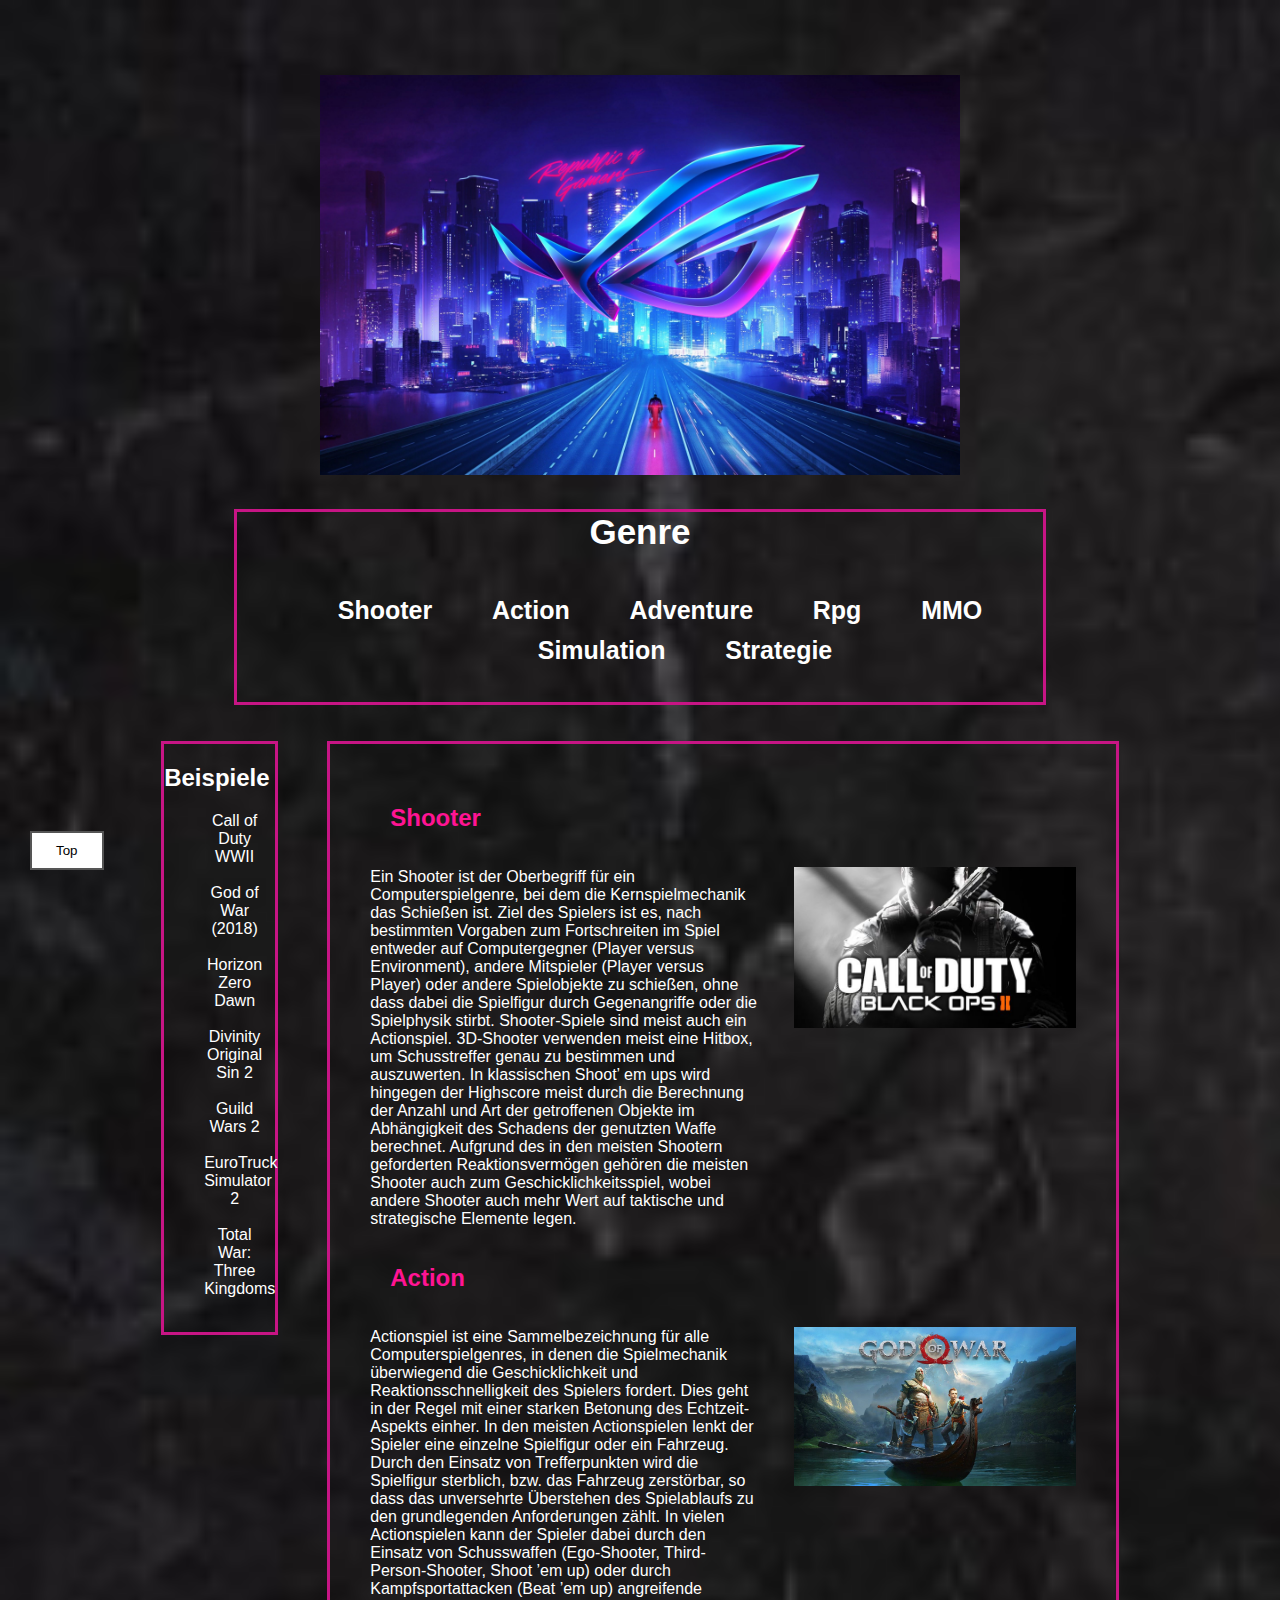
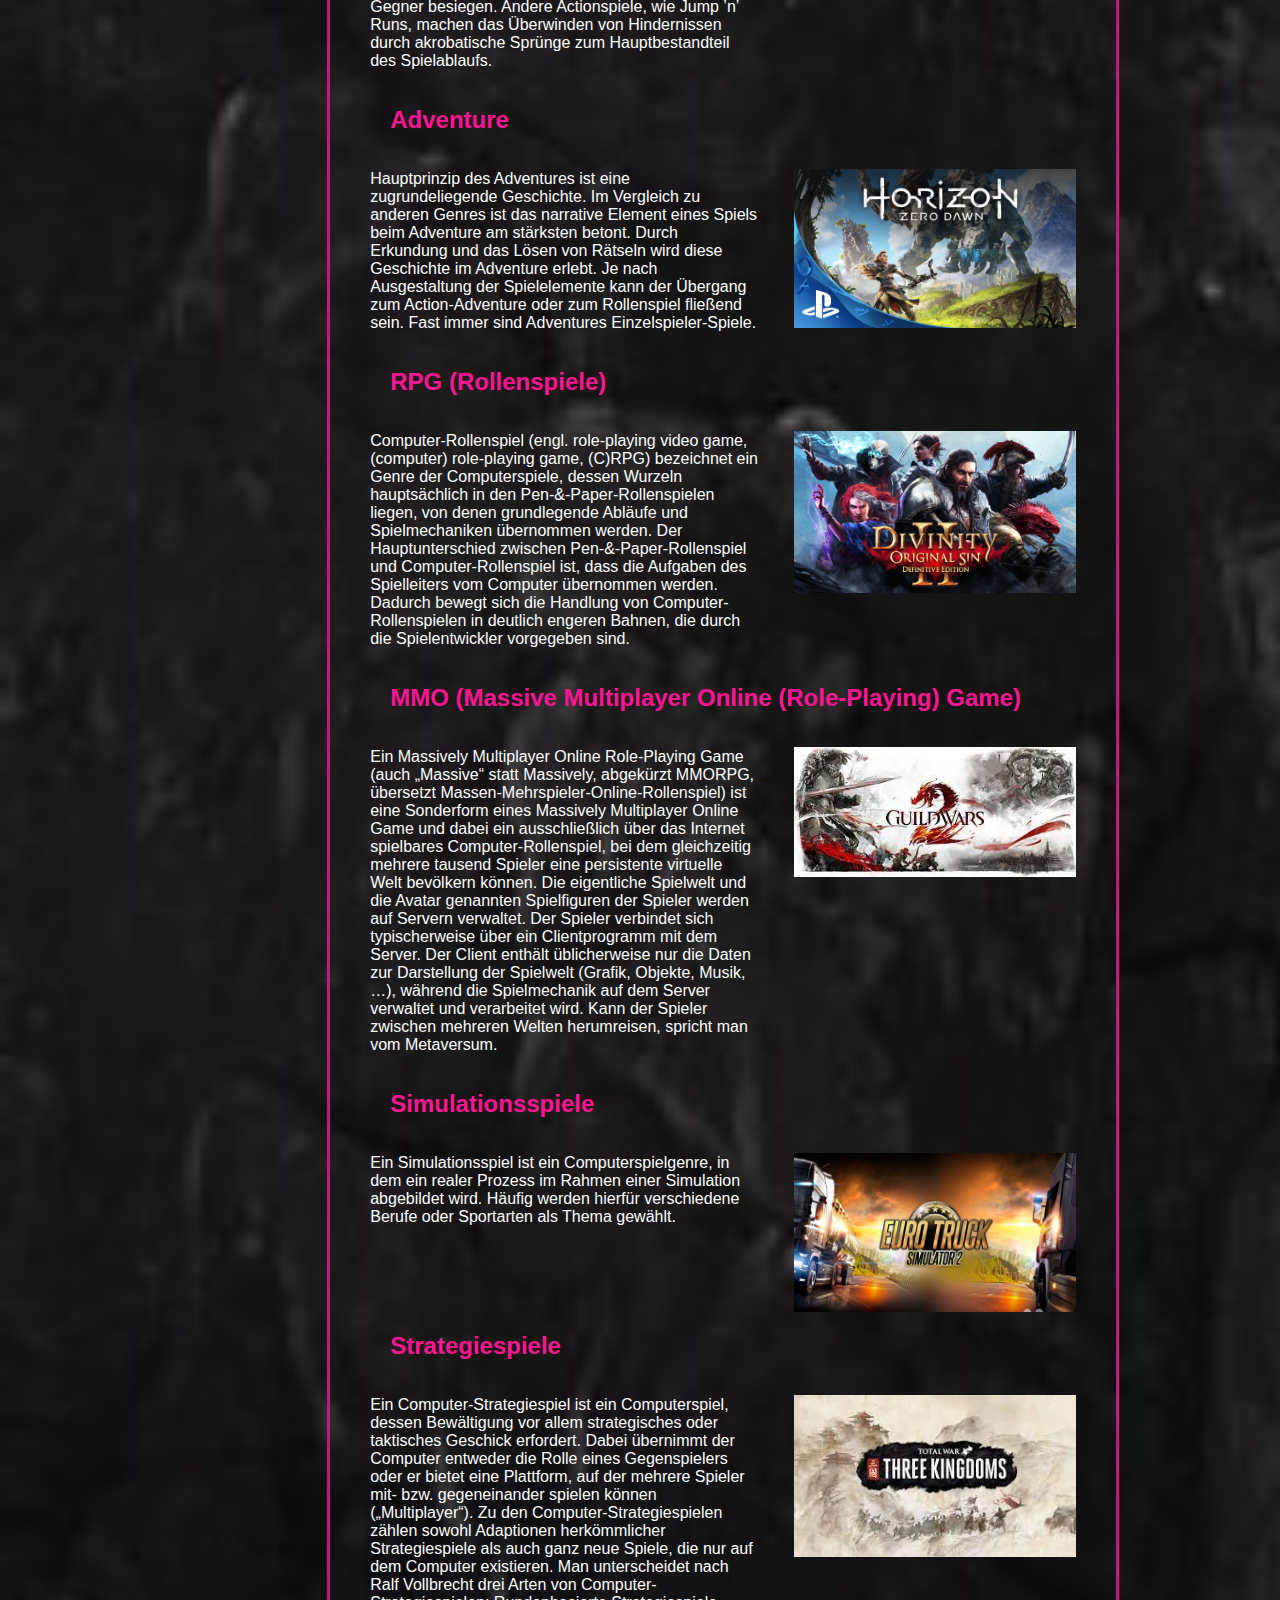
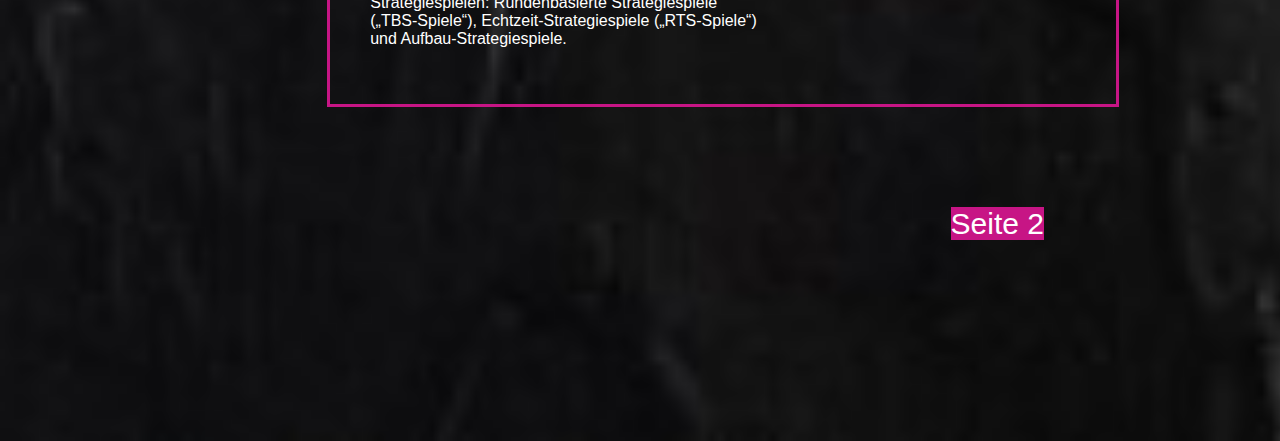
<file: index.html>
<!doctype html>
<html lang="de">
  <head>
    <meta name="viewport" content="width=device-width, initial-scale=1" http-equiv="Content-Type" content="text/html; charset=utf-8">
    <title>WebProjekt</title>

    <link rel="stylesheet" type="text/css" href="style.css" />

    <script>
      //funktion für den button
      var mybutton = document.getElementById("top");
      
      // beim ausführen der funktion wird zum anfang der seite 
      function topFunction() {
        document.body.scrollTop = 0;
        document.documentElement.scrollTop = 0;
      }
      </script>
   
  


  </head>
  <body>
      <div id="gesamt">
        <div id="head"><img src="Bilder/logo.jpg"></div>
        <div id="navi">
          Genre
          <ul>
            <li><a href="#shooter">Shooter</a></li>
            <li class="text"><a href="#Action">Action</a></li>
            <li class="text"><a href="#Adventure">Adventure</a></li>
            <li class="text"><a href="#RPG">Rpg</a></li>
            <li class="text"><a href="#MMO">MMO</a></li>
            <li class="text"><a href="#Sim">Simulation</a></li>
            <li class="text"><a href="#Strategie">Strategie</a></li>
          </ul>
        </div><br><br>
        <div id="beispiel">
          <h2>Beispiele</h2>
          <ul>
            <li><a href="#shooter"> Call of Duty WWII </a></li><br>
            <li><a href="#Action"> God of War (2018) </a></li><br>
            <li><a href="#Adventure"> Horizon Zero Dawn </a></li><br>
            <li><a href="#RPG"> Divinity Original Sin 2 </a></li><br>
            <li><a href="#MMO"> Guild Wars 2 </a></li><br>
            <li><a href="#Sim"> EuroTruck Simulator 2 </a></li><br>
            <li><a href="#Strategie"> Total War: Three Kingdoms </a></li><br>
          </ul>
        </div>
        <div id="genre">
          
          <div id="shooter"><h2>Shooter</h2>
          <p>
          Ein Shooter ist der Oberbegriff für ein Computerspielgenre, bei dem die Kernspielmechanik das Schießen ist. Ziel des Spielers ist es, 
          nach bestimmten Vorgaben zum Fortschreiten im Spiel entweder auf Computergegner (Player versus Environment), andere Mitspieler (Player versus Player) 
          oder andere Spielobjekte zu schießen, ohne dass dabei die Spielfigur durch Gegenangriffe oder die Spielphysik stirbt. Shooter-Spiele sind meist auch ein Actionspiel. 
          3D-Shooter verwenden meist eine Hitbox, um Schusstreffer genau zu bestimmen und auszuwerten. In klassischen Shoot’ em ups wird hingegen der Highscore meist durch die 
          Berechnung der Anzahl und Art der getroffenen Objekte im Abhängigkeit des Schadens der genutzten Waffe berechnet. Aufgrund des in den meisten Shootern geforderten 
          Reaktionsvermögen gehören die meisten Shooter auch zum Geschicklichkeitsspiel, wobei andere Shooter auch mehr Wert auf taktische und strategische Elemente legen.
          </p>
          <!--ein Bild, das zu einem anderen wird, wenn man mit der maus darüber hovert-->
          <img src="Bilder/codcover.jpg" onmouseover="this.src='Bilder/cod.gif'" onmouseout="this.src='Bilder/codcover.jpg'"><br></div>

          <div id="Action"><h2>Action</h2>
          <p>
            Actionspiel ist eine Sammelbezeichnung für alle Computerspielgenres, in denen die Spielmechanik überwiegend die Geschicklichkeit 
            und Reaktionsschnelligkeit des Spielers fordert. Dies geht in der Regel mit einer starken Betonung des Echtzeit-Aspekts einher. 
            In den meisten Actionspielen lenkt der Spieler eine einzelne Spielfigur oder ein Fahrzeug. Durch den Einsatz von Trefferpunkten wird 
            die Spielfigur sterblich, bzw. das Fahrzeug zerstörbar, so dass das unversehrte Überstehen des Spielablaufs zu den grundlegenden 
            Anforderungen zählt. In vielen Actionspielen kann der Spieler dabei durch den Einsatz von Schusswaffen (Ego-Shooter, Third-Person-Shooter, 
            Shoot ’em up) oder durch Kampfsportattacken (Beat ’em up) angreifende Gegner besiegen. Andere Actionspiele, wie Jump ’n’ Runs, machen das 
            Überwinden von Hindernissen durch akrobatische Sprünge zum Hauptbestandteil des Spielablaufs. 
          </p><img src="Bilder/God-of-War-Cover.jpg" onmouseover="this.src='Bilder/gow.gif'" onmouseout="this.src='Bilder/God-of-War-Cover.jpg'"><br></div>

          <div id="Adventure"><h2>Adventure</h2>
          <p>Hauptprinzip des Adventures ist eine zugrundeliegende Geschichte. Im Vergleich zu anderen Genres ist das narrative Element eines 
            Spiels beim Adventure am stärksten betont. Durch Erkundung und das Lösen von Rätseln wird diese Geschichte im Adventure erlebt. 
            Je nach Ausgestaltung der Spielelemente kann der Übergang zum Action-Adventure oder zum Rollenspiel fließend sein. Fast immer sind 
            Adventures Einzelspieler-Spiele. 
          </p>
          <img src="Bilder/horizoncover.jpg" onmouseover="this.src='Bilder/hzd.gif'" onmouseout="this.src='Bilder/horizoncover.jpg'"><br>
          </div>
          <div id="RPG">
            <h2>RPG (Rollenspiele)</h2>
            <p>
              Computer-Rollenspiel (engl. role-playing video game, (computer) role-playing game, (C)RPG) bezeichnet ein Genre der Computerspiele, 
              dessen Wurzeln hauptsächlich in den Pen-&-Paper-Rollenspielen liegen, von denen grundlegende Abläufe und Spielmechaniken übernommen 
              werden. Der Hauptunterschied zwischen Pen-&-Paper-Rollenspiel und Computer-Rollenspiel ist, dass die Aufgaben des Spielleiters vom 
              Computer übernommen werden. Dadurch bewegt sich die Handlung von Computer-Rollenspielen in deutlich engeren Bahnen, die durch die 
              Spielentwickler vorgegeben sind.
            </p>
            <img src="Bilder/divcover.jpg" onmouseover="this.src='Bilder/dos.gif'" onmouseout="this.src='Bilder/divcover.jpg'"><br>
          </div>
          <div id=MMO>
            <h2>MMO (Massive Multiplayer Online (Role-Playing) Game)</h2>
            <p>
              Ein Massively Multiplayer Online Role-Playing Game (auch „Massive“ statt Massively, abgekürzt MMORPG, übersetzt Massen-Mehrspieler-Online-Rollenspiel) 
              ist eine Sonderform eines Massively Multiplayer Online Game und dabei ein ausschließlich über das Internet spielbares Computer-Rollenspiel, bei dem 
              gleichzeitig mehrere tausend Spieler eine persistente virtuelle Welt bevölkern können. Die eigentliche Spielwelt und die Avatar genannten Spielfiguren 
              der Spieler werden auf Servern verwaltet. Der Spieler verbindet sich typischerweise über ein Clientprogramm mit dem Server. Der Client enthält üblicherweise 
              nur die Daten zur Darstellung der Spielwelt (Grafik, Objekte, Musik, …), während die Spielmechanik auf dem Server verwaltet und verarbeitet wird. 
              Kann der Spieler zwischen mehreren Welten herumreisen, spricht man vom Metaversum.
            </p>
            <img src="Bilder/gw2cover.jpg" onmouseover="this.src='Bilder/gw2.gif'" onmouseout="this.src='Bilder/gw2cover.jpg'">
          </div>
          <div id=Sim>
            <h2>Simulationsspiele</h2>
            <P>
              Ein Simulationsspiel ist ein Computerspielgenre, in dem ein realer Prozess im Rahmen einer Simulation abgebildet wird. Häufig werden hierfür 
              verschiedene Berufe oder Sportarten als Thema gewählt.
            </P>
            <img src="Bilder/EuroTruckcover.jpg" onmouseover="this.src='Bilder/euro.gif'" onmouseout="this.src='Bilder/EuroTruckcover.jpg'">
          </div>
          <div id=Strategie>
            <h2>Strategiespiele</h2>
            <p>
              Ein Computer-Strategiespiel ist ein Computerspiel, dessen Bewältigung vor allem strategisches oder taktisches Geschick erfordert. Dabei übernimmt der 
              Computer entweder die Rolle eines Gegenspielers oder er bietet eine Plattform, auf der mehrere Spieler mit- bzw. gegeneinander spielen können („Multiplayer“). 
              Zu den Computer-Strategiespielen zählen sowohl Adaptionen herkömmlicher Strategiespiele als auch ganz neue Spiele, die nur auf dem Computer existieren. 
              Man unterscheidet nach Ralf Vollbrecht drei Arten von Computer-Strategiespielen: Rundenbasierte Strategiespiele („TBS-Spiele“), Echtzeit-Strategiespiele 
              („RTS-Spiele“) und Aufbau-Strategiespiele.
            </p>
            <img src="Bilder/tw.jpg" onmouseover="this.src='Bilder/tw.gif'" onmouseout="this.src='Bilder/tw.jpg'">
          </div>
        </div>
        <!--link zur zweiten Seite-->
       <div id="link"><a href="seite2.html">Seite 2</a></div>
      </div>
      <button onclick="topFunction()" id="top" title="Go to top">Top</button>
      <br><br><br><br><br>
  </body>
</html>
</file>
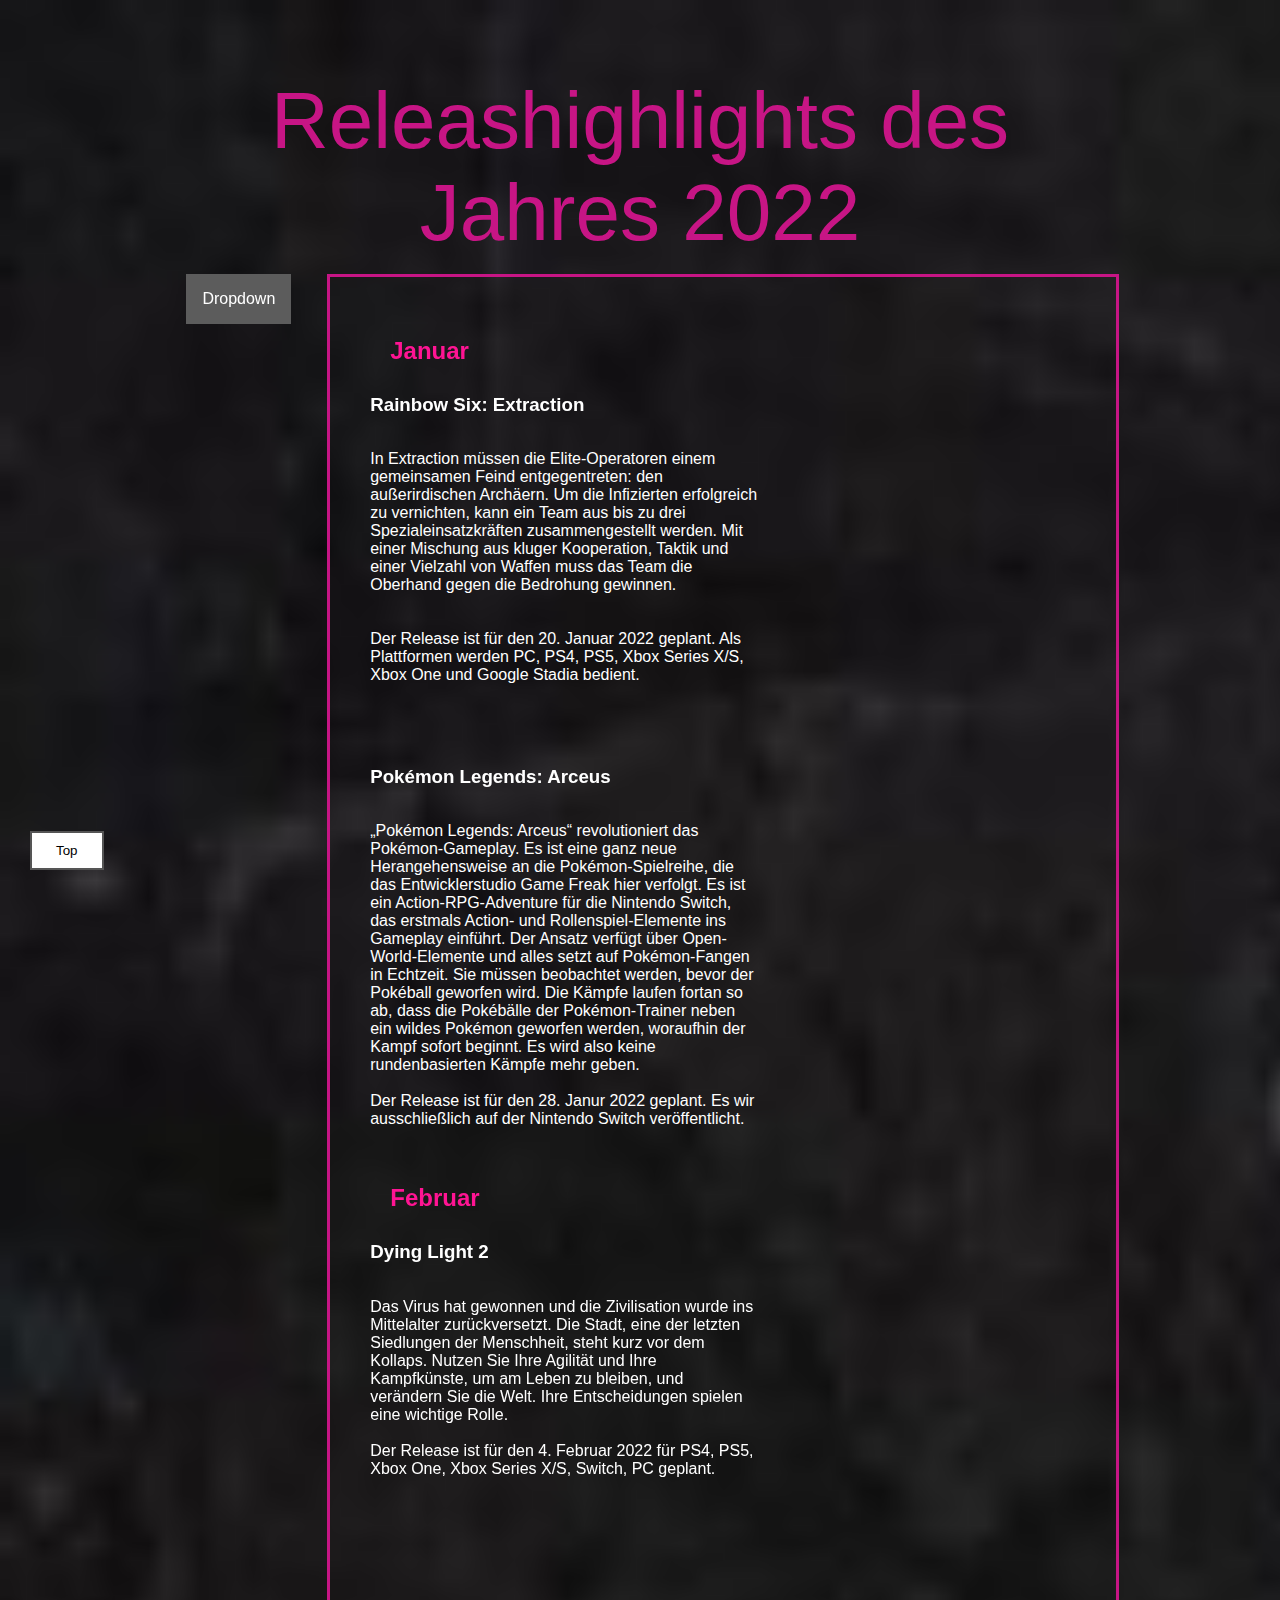
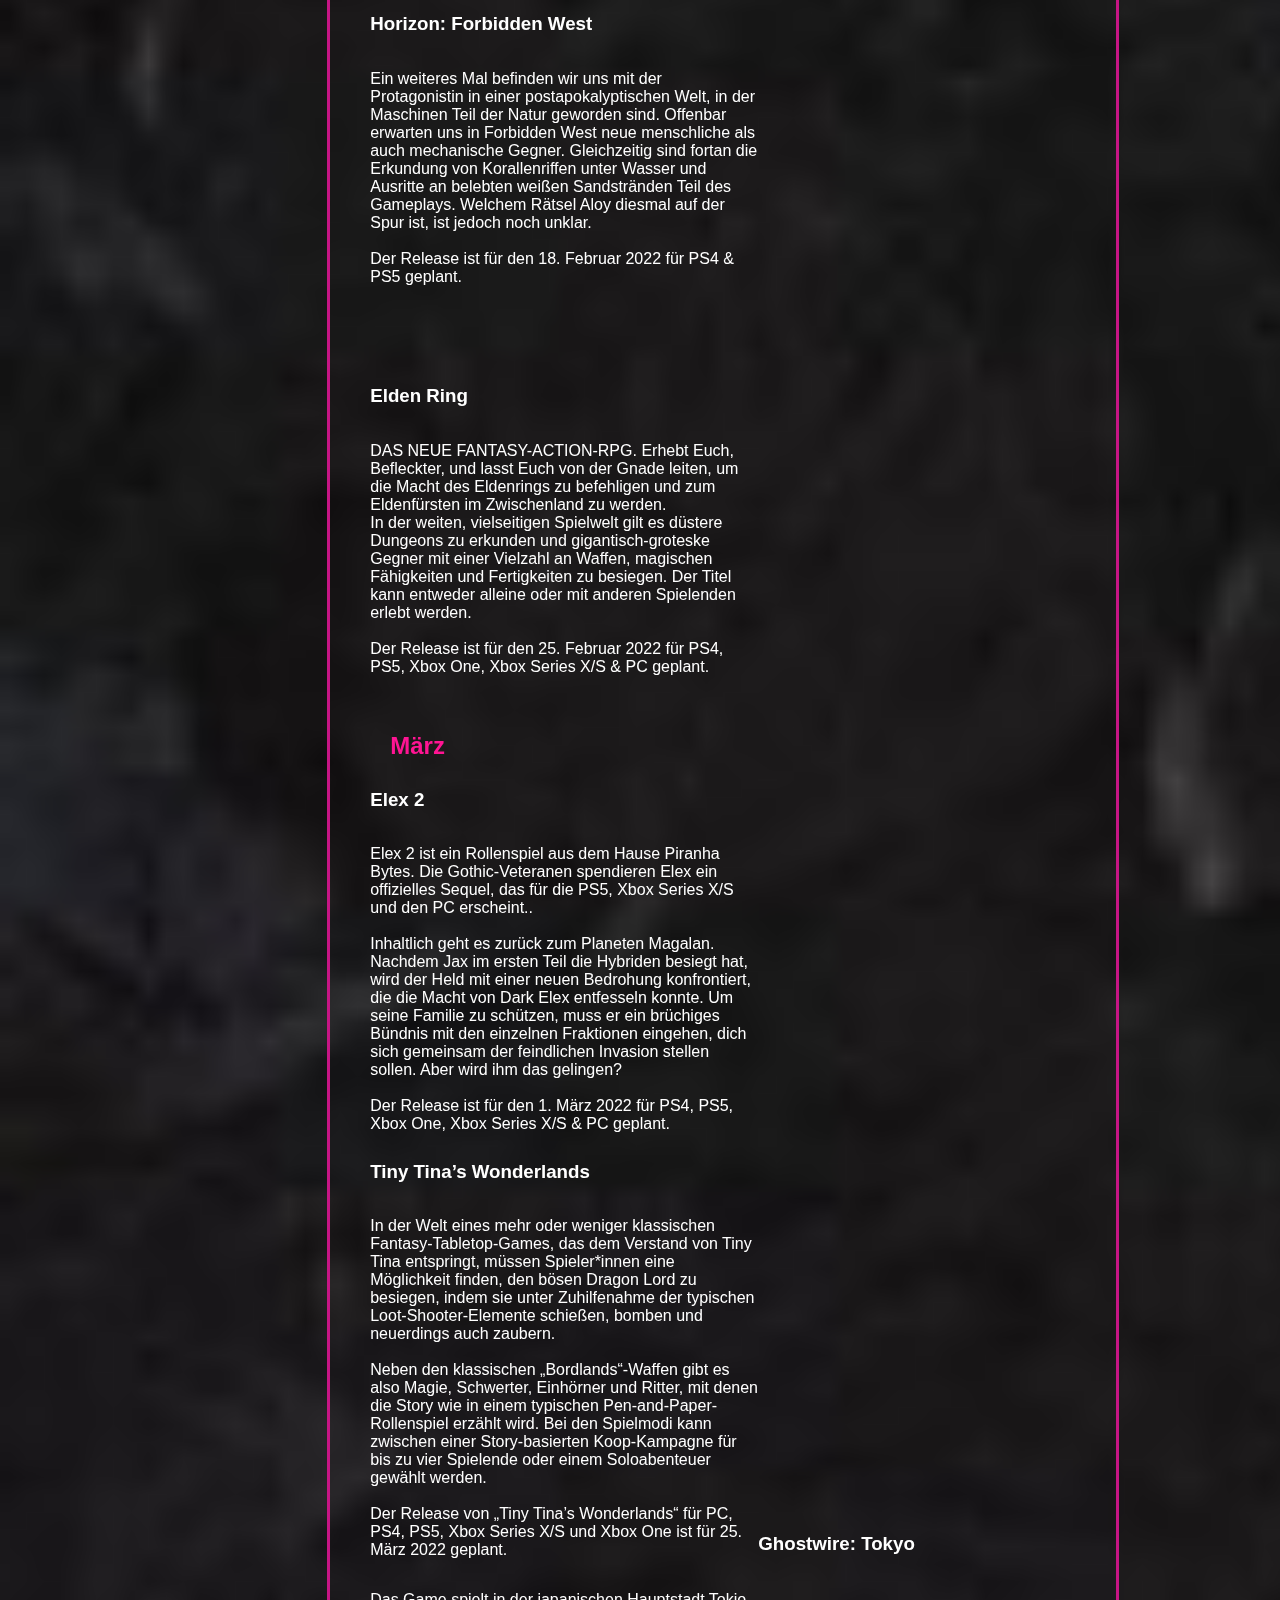
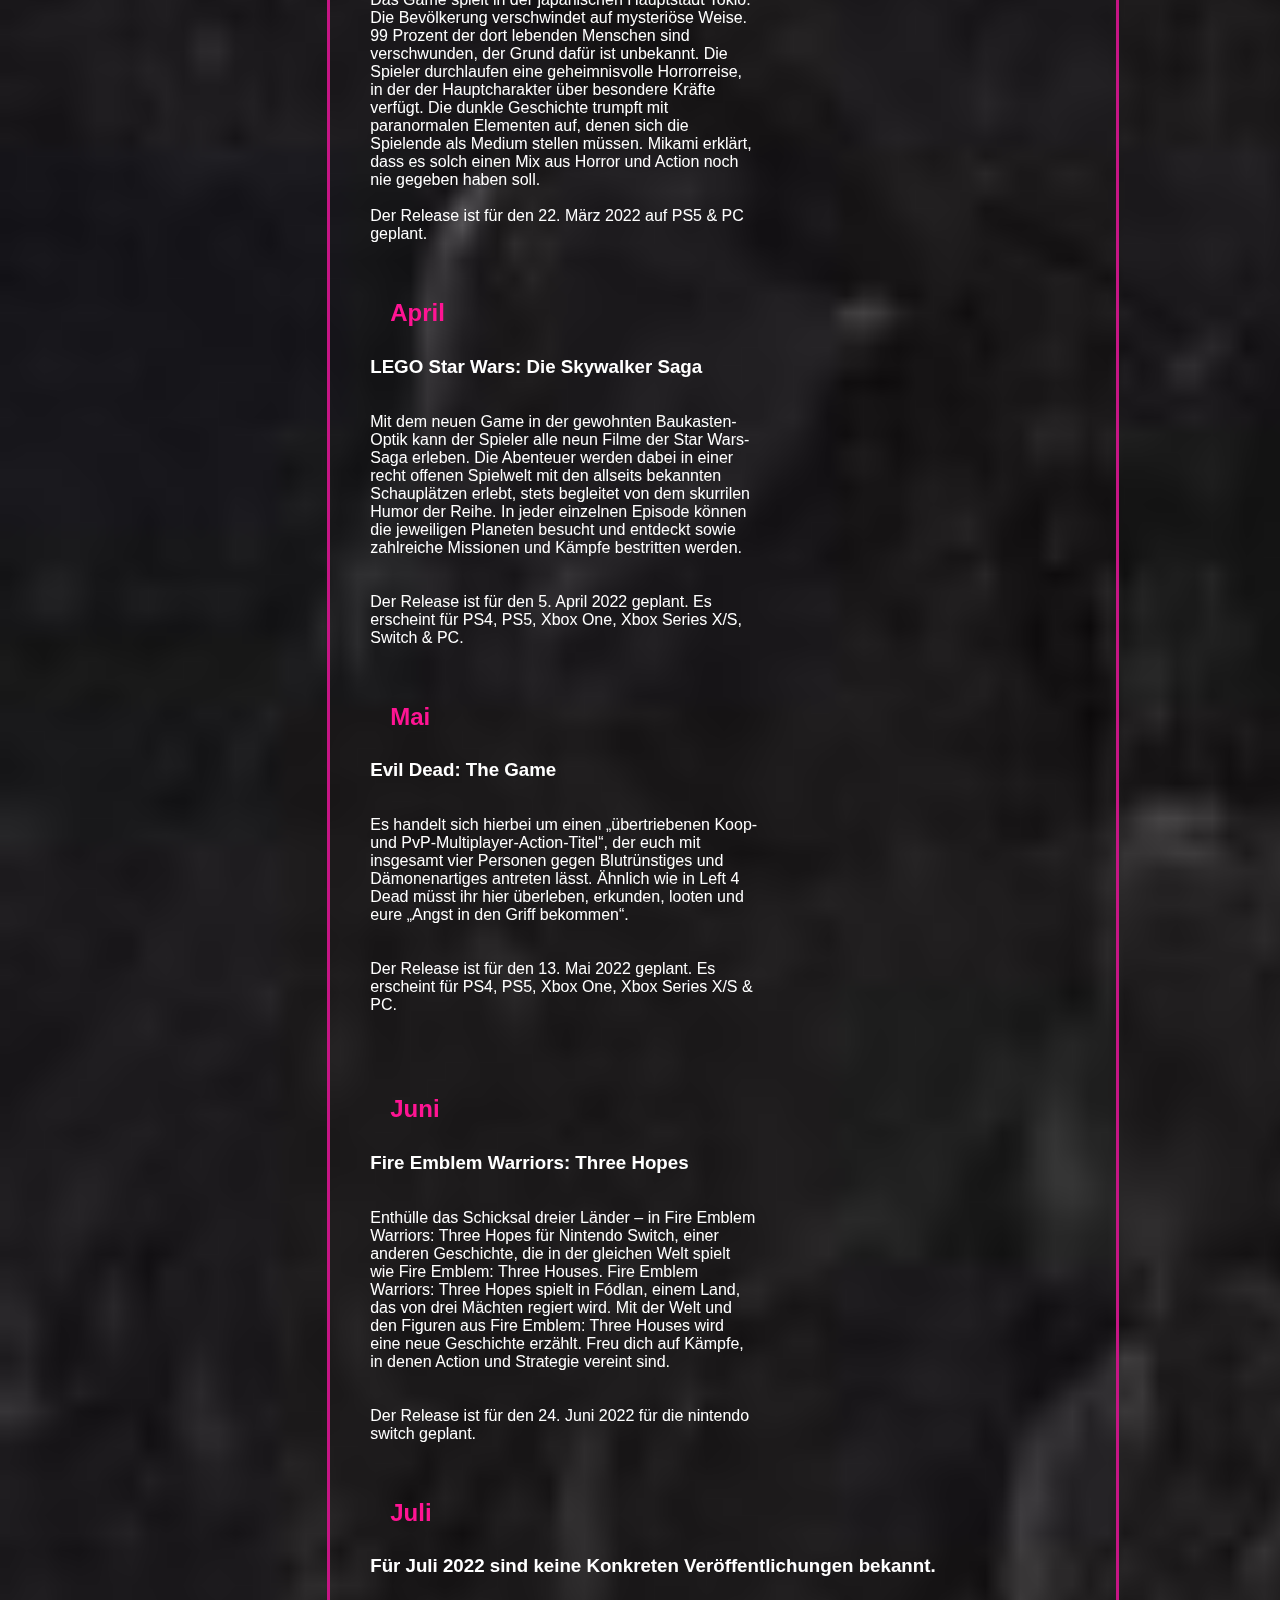
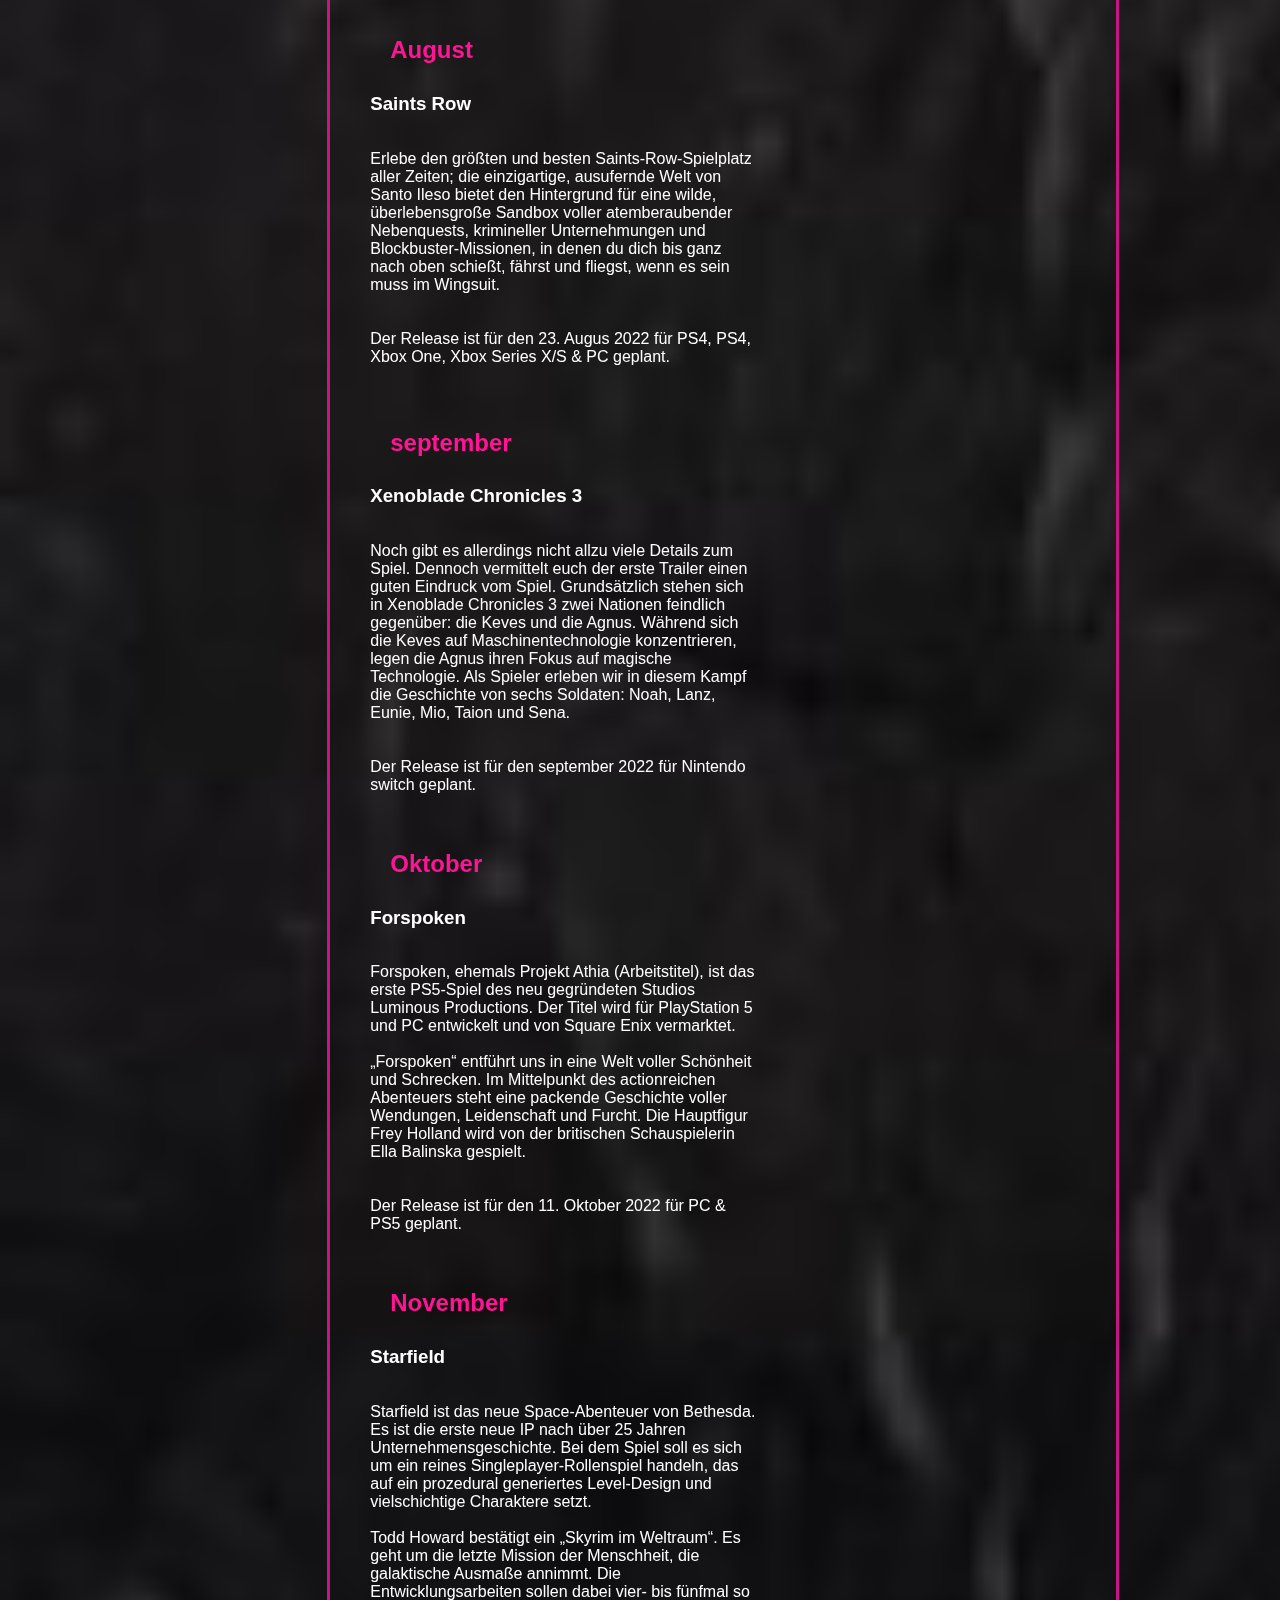
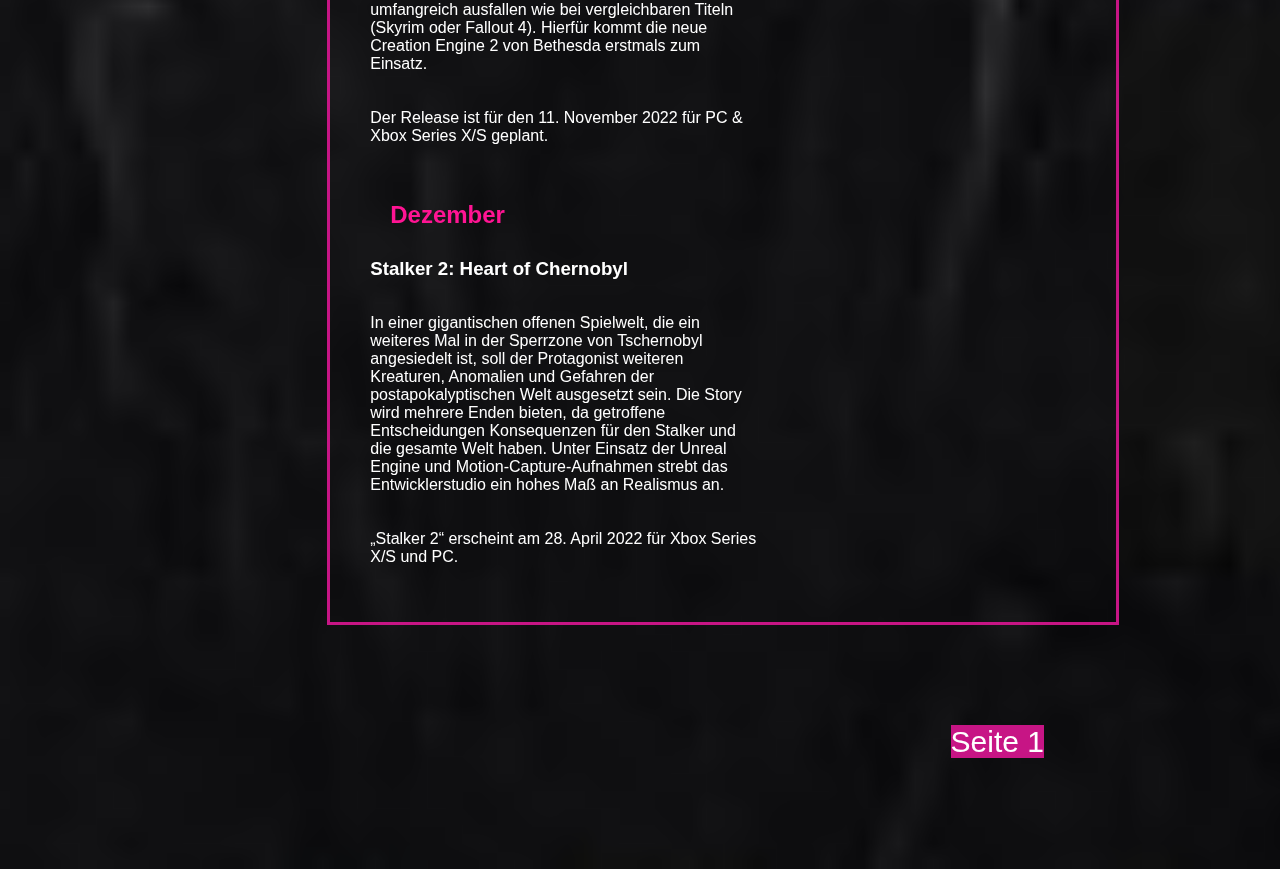
<file: seite2.html>
<!doctype html>
<html lang="de">
  <head>
    <meta charset="utf-8">
    <title>WebProjekt</title>

    <link rel="stylesheet" type="text/css" href="style.css" />

    <script>
      //Get the button
      var mybutton = document.getElementById("top");
      
      // When the user scrolls down 20px from the top of the document, show the button
      window.onscroll = function() {scrollFunction()};
      
      function scrollFunction() {
        if (document.body.scrollTop > 20 || document.documentElement.scrollTop > 20) {
          mybutton.style.display = "block";
        } else {
          mybutton.style.display = "none";
        }
      }
      
      // When the user clicks on the button, scroll to the top of the document
      function topFunction() {
        document.body.scrollTop = 0;
        document.documentElement.scrollTop = 0;
      }
      </script>
   
  


  </head>
  <body>
      <div id="gesamt">
        <div id="head"> Releashighlights des Jahres 2022</div>
        
        <div id="dropdown" class="dropdown">
          <button class="dropbtn">Dropdown</button>
          <div class="dropdown-content">
          <a href="#januar">Januar</a>
          <a href="#februar">Februar</a>
          <a href="#marz">März</a>
          <a href="#april">April</a>
          <a href="#mai">Mai</a>
          <a href="#juni">Juni</a>
          <a href="#juli">Juli</a>
          <a href="#august">August</a>
          <a href="#september">September</a>
          <a href="#oktober">Oktober</a>
          <a href="#november">November</a>
          <a href="#dezember">Dezember</a>
          </div>
        </div>
          <div id="genre">
            <div id="januar"> 
              <h2>Januar</h2>
              <div>
                <h3>Rainbow Six: Extraction</h3> 
                <p>In Extraction müssen die Elite-Operatoren einem gemeinsamen Feind entgegentreten: den außerirdischen Archäern. Um die Infizierten erfolgreich zu vernichten, 
                  kann ein Team aus bis zu drei Spezialeinsatzkräften zusammengestellt werden. Mit einer Mischung aus kluger Kooperation, Taktik und einer Vielzahl von Waffen 
                  muss das Team die Oberhand gegen die Bedrohung gewinnen.<br><br><br>
                  Der Release ist für den 20. Januar 2022 geplant. Als Plattformen werden PC, PS4, PS5, Xbox Series X/S, Xbox One und Google Stadia bedient.
                </p>
                <!--youtube video, welches -->
                  <iframe width="500" height="315" src="https://www.youtube.com/embed/VimWL7OdTZA" title="YouTube video player" frameborder="0" allow="accelerometer; autoplay; clipboard-write; encrypted-media; gyroscope; picture-in-picture" allowfullscreen></iframe>              
              </div>
               <div id="spiel"> <h3>Pokémon Legends: Arceus</h3>
                <p>„Pokémon Legends: Arceus“ revolutioniert das Pokémon-Gameplay. Es ist eine ganz neue Herangehensweise an die Pokémon-Spielreihe, die das Entwicklerstudio Game 
                  Freak hier verfolgt. Es ist ein Action-RPG-Adventure für die Nintendo Switch, das erstmals Action- und Rollenspiel-Elemente ins Gameplay einführt.

                  Der Ansatz verfügt über Open-World-Elemente und alles setzt auf Pokémon-Fangen in Echtzeit. Sie müssen beobachtet werden, bevor der Pokéball geworfen wird. 
                  Die Kämpfe laufen fortan so ab, dass die Pokébälle der Pokémon-Trainer neben ein wildes Pokémon geworfen werden, woraufhin der Kampf sofort beginnt. 
                  Es wird also keine rundenbasierten Kämpfe mehr geben.<br><br>
                  Der Release ist für den 28. Janur 2022 geplant. Es wir ausschließlich auf der Nintendo Switch veröffentlicht.
                </p>
                  <iframe width="560" height="315" src="https://www.youtube.com/embed/-w6ZDTZgK00" title="YouTube video player" frameborder="0" allow="accelerometer; autoplay; clipboard-write; encrypted-media; gyroscope; picture-in-picture" allowfullscreen></iframe>
              </div>
                
                </div>

                <div id="februar">
                  <h2>Februar</h2>
                  <div>
                    <h3>Dying Light 2</h3>
                    <p>Das Virus hat gewonnen und die Zivilisation wurde ins Mittelalter zurückversetzt. Die Stadt, eine der letzten Siedlungen der Menschheit, 
                      steht kurz vor dem Kollaps. Nutzen Sie Ihre Agilität und Ihre Kampfkünste, um am Leben zu bleiben, und verändern Sie die Welt. 
                      Ihre Entscheidungen spielen eine wichtige Rolle.<br><br>
                      Der Release ist für den 4. Februar 2022 für PS4, PS5, Xbox One, Xbox Series X/S, Switch, PC geplant.
                    </p>
                    <iframe width="560" height="315" src="https://www.youtube.com/embed/YNWYW5UQpb0" title="YouTube video player" frameborder="0" allow="accelerometer; autoplay; clipboard-write; encrypted-media; gyroscope; picture-in-picture" allowfullscreen></iframe>
                  </div>
                  <div id="spiel">
                    <h3>Horizon: Forbidden West</h3>
                    <p>Ein weiteres Mal befinden wir uns mit der Protagonistin in einer postapokalyptischen Welt, in der Maschinen Teil der Natur geworden sind. 
                      Offenbar erwarten uns in Forbidden West neue menschliche als auch mechanische Gegner. Gleichzeitig sind fortan die Erkundung von Korallenriffen 
                      unter Wasser und Ausritte an belebten weißen Sandstränden Teil des Gameplays. Welchem Rätsel Aloy diesmal auf der Spur ist, ist jedoch noch unklar.
                    <br><br>Der Release ist für den 18. Februar 2022 für PS4 & PS5 geplant.
                    </p>
                    <iframe width="560" height="315" src="https://www.youtube.com/embed/ynh4_sNxFe0" title="YouTube video player" frameborder="0" allow="accelerometer; autoplay; clipboard-write; encrypted-media; gyroscope; picture-in-picture" allowfullscreen></iframe>
                  </div>
                  <div id="spiel">
                    <h3>Elden Ring</h3>
                    <p>
                      DAS NEUE FANTASY-ACTION-RPG. Erhebt Euch, Befleckter, und lasst Euch von der Gnade leiten, um die Macht des Eldenrings zu befehligen und zum 
                      Eldenfürsten im Zwischenland zu werden.<br>
                      In der weiten, vielseitigen Spielwelt gilt es düstere Dungeons zu erkunden und gigantisch-groteske Gegner mit einer Vielzahl an Waffen, magischen 
                      Fähigkeiten und Fertigkeiten zu besiegen. Der Titel kann entweder alleine oder mit anderen Spielenden erlebt werden.<br><br>
                      Der Release ist für den 25. Februar 2022 für PS4, PS5, Xbox One, Xbox Series X/S & PC geplant.
                    </p>
                    <iframe width="560" height="315" src="https://www.youtube.com/embed/jJdzHtYTpu0" title="YouTube video player" frameborder="0" allow="accelerometer; autoplay; clipboard-write; encrypted-media; gyroscope; picture-in-picture" allowfullscreen></iframe>
                  </div>
                </div>

                <div id="marz">
                  <h2>März</h2>
                  <div>
                    <h3>Elex 2</h3>
                    <p>Elex 2 ist ein Rollenspiel aus dem Hause Piranha Bytes. Die Gothic-Veteranen spendieren Elex ein offizielles Sequel, das für die PS5, Xbox Series 
                      X/S und den PC erscheint..<br><br>
                      Inhaltlich geht es zurück zum Planeten Magalan. Nachdem Jax im ersten Teil die Hybriden besiegt hat, wird der Held mit einer neuen Bedrohung konfrontiert, 
                      die die Macht von Dark Elex entfesseln konnte. Um seine Familie zu schützen, muss er ein brüchiges Bündnis mit den einzelnen Fraktionen eingehen, dich sich 
                      gemeinsam der feindlichen Invasion stellen sollen. Aber wird ihm das gelingen?
                      <br><br>Der Release ist für den 1. März 2022 für PS4, PS5, Xbox One, Xbox Series X/S & PC geplant.
                      </p>
                      <iframe width="560" height="315" src="https://www.youtube.com/embed/soTaWgVEbEQ" title="YouTube video player" frameborder="0" allow="accelerometer; autoplay; clipboard-write; encrypted-media; gyroscope; picture-in-picture" allowfullscreen></iframe>
                  </div>
                  <div id="spiel">
                    <h3>Tiny Tina’s Wonderlands</h3>
                    <p>In der Welt eines mehr oder weniger klassischen Fantasy-Tabletop-Games, das dem Verstand von Tiny Tina entspringt, müssen Spieler*innen eine Möglichkeit 
                      finden, den bösen Dragon Lord zu besiegen, indem sie unter Zuhilfenahme der typischen Loot-Shooter-Elemente schießen, bomben und neuerdings auch zaubern.<br><br> 
                      Neben den klassischen „Bordlands“-Waffen gibt es also Magie, Schwerter, Einhörner und Ritter, mit denen die Story wie in einem typischen Pen-and-Paper-Rollenspiel 
                      erzählt wird. Bei den Spielmodi kann zwischen einer Story-basierten Koop-Kampagne für bis zu vier Spielende oder einem Soloabenteuer gewählt werden.
                      <br><br>Der Release von „Tiny Tina’s Wonderlands“ für PC, PS4, PS5, Xbox Series X/S und Xbox One ist für 25. März 2022 geplant.
                      </p>
                      <iframe width="560" height="315" src="https://www.youtube.com/embed/-L_vO8DDMsk" title="YouTube video player" frameborder="0" allow="accelerometer; autoplay; clipboard-write; encrypted-media; gyroscope; picture-in-picture" allowfullscreen></iframe>                  
                    </div>
                    <div id="spiel">
                      <h3>Ghostwire: Tokyo</h3>
                      <p>Das Game spielt in der japanischen Hauptstadt Tokio. Die Bevölkerung verschwindet auf mysteriöse Weise. 99 Prozent der dort lebenden Menschen sind 
                        verschwunden, der Grund dafür ist unbekannt. Die Spieler durchlaufen eine geheimnisvolle Horrorreise, in der der Hauptcharakter über besondere Kräfte 
                        verfügt. Die dunkle Geschichte trumpft mit paranormalen Elementen auf, denen sich die Spielende als Medium stellen müssen. Mikami erklärt, dass es solch 
                        einen Mix aus Horror und Action noch nie gegeben haben soll.
                        <br><br>Der Release ist für den 22. März 2022 auf PS5 & PC geplant.
                        </p>
                        <iframe width="560" height="315" src="https://www.youtube.com/embed/XWpsAKYa7NQ" title="YouTube video player" frameborder="0" allow="accelerometer; autoplay; clipboard-write; encrypted-media; gyroscope; picture-in-picture" allowfullscreen></iframe>                  </div>

                </div>

                <div id="april"> 
                  <h2>April</h2>
                  <div>
                    <h3>LEGO Star Wars: Die Skywalker Saga</h3> 
                    <p>Mit dem neuen Game in der gewohnten Baukasten-Optik kann der Spieler alle neun Filme der Star Wars-Saga erleben. Die Abenteuer werden dabei in einer 
                      recht offenen Spielwelt mit den allseits bekannten Schauplätzen erlebt, stets begleitet von dem skurrilen Humor der Reihe. In jeder einzelnen Episode 
                      können die jeweiligen Planeten besucht und entdeckt sowie zahlreiche Missionen und Kämpfe bestritten werden. 
                      <br><br><br>
                      Der Release ist für den 5. April 2022 geplant. Es erscheint für PS4, PS5, Xbox One, Xbox Series X/S, Switch & PC.
                    </p>
                    <iframe width="560" height="315" src="https://www.youtube.com/embed/eWGqmHgI8Lo" title="YouTube video player" frameborder="0" allow="accelerometer; autoplay; clipboard-write; encrypted-media; gyroscope; picture-in-picture" allowfullscreen></iframe>                  </div>
                   
                  </div>

                  <div id="mai"> 
                    <h2>Mai</h2>
                    <div>
                      <h3>Evil Dead: The Game</h3> 
                      <p> Es handelt sich hierbei um einen „übertriebenen Koop- und PvP-Multiplayer-Action-Titel“, der euch mit insgesamt vier Personen gegen Blutrünstiges 
                        und Dämonenartiges antreten lässt. Ähnlich wie in Left 4 Dead müsst ihr hier überleben, erkunden, looten und eure „Angst in den Griff bekommen“.  
                        <br><br><br>
                        Der Release ist für den 13. Mai 2022 geplant. Es erscheint für PS4, PS5, Xbox One, Xbox Series X/S & PC.
                      </p>
                      <iframe width="652" height="367" src="https://www.youtube.com/embed/ibyuGSKep10" title="YouTube video player" frameborder="0" allow="accelerometer; autoplay; clipboard-write; encrypted-media; gyroscope; picture-in-picture" allowfullscreen></iframe>                     
                    </div>
                 </div> 

                 <div id="juni"> 
                  <h2>Juni</h2>
                  <div>
                    <h3> Fire Emblem Warriors: Three Hopes</h3> 
                    <p> Enthülle das Schicksal dreier Länder – in Fire Emblem Warriors: Three Hopes für Nintendo Switch, einer anderen Geschichte, die in der gleichen Welt 
                      spielt wie Fire Emblem: Three Houses. Fire Emblem Warriors: Three Hopes spielt in Fódlan, einem Land, das von drei Mächten regiert wird. Mit der Welt 
                      und den Figuren aus Fire Emblem: Three Houses wird eine neue Geschichte erzählt. Freu dich auf Kämpfe, in denen Action und Strategie vereint sind. 
                      <br><br><br>
                      Der Release ist für den 24. Juni 2022 für die nintendo switch geplant.
                    </p>
                    <iframe width="560" height="315" src="https://www.youtube.com/embed/cZyZB-Zjxxo" title="YouTube video player" frameborder="0" allow="accelerometer; autoplay; clipboard-write; encrypted-media; gyroscope; picture-in-picture" allowfullscreen></iframe>                  
                  </div>
               </div> 

               <div id="juli"> 
                <h2>Juli</h2>
                
                  <h3> Für Juli 2022 sind keine Konkreten Veröffentlichungen bekannt. </h3> 
                  
             </div> 

             <div id="august"> 
              <h2>August</h2>
              <div>
                <h3>  Saints Row  </h3> 
                <p> Erlebe den größten und besten Saints-Row-Spielplatz aller Zeiten; die einzigartige, ausufernde Welt von Santo Ileso bietet den Hintergrund für eine wilde, 
                  überlebensgroße Sandbox voller atemberaubender Nebenquests, krimineller Unternehmungen und Blockbuster-Missionen, in denen du dich bis ganz nach oben schießt, 
                  fährst und fliegst, wenn es sein muss im Wingsuit.
                  <br><br><br>
                  Der Release ist für den 23. Augus 2022 für PS4, PS4, Xbox One, Xbox Series X/S & PC geplant.
                </p>
                <iframe width="560" height="315" src="https://www.youtube.com/embed/JR1w18sv4Rw" title="YouTube video player" frameborder="0" allow="accelerometer; autoplay; clipboard-write; encrypted-media; gyroscope; picture-in-picture" allowfullscreen></iframe>           
              </div>
              </div> 
            
              <div id="september"> 
                <h2>september</h2>
                <div>
                  <h3>  Xenoblade Chronicles 3  </h3> 
                  <p> Noch gibt es allerdings nicht allzu viele Details zum Spiel. Dennoch vermittelt euch der erste Trailer einen guten Eindruck vom Spiel. Grundsätzlich 
                    stehen sich in Xenoblade Chronicles 3 zwei Nationen feindlich gegenüber: die Keves und die Agnus.

                    Während sich die Keves auf Maschinentechnologie konzentrieren, legen die Agnus ihren Fokus auf magische Technologie. Als Spieler erleben wir in diesem 
                    Kampf die Geschichte von sechs Soldaten: Noah, Lanz, Eunie, Mio, Taion und Sena.
                    <br><br><br>
                    Der Release ist für den september 2022 für Nintendo switch geplant.
                  </p>
                  <iframe width="652" height="367" src="https://www.youtube.com/embed/t-iNpDKuYb8" title="YouTube video player" frameborder="0" allow="accelerometer; autoplay; clipboard-write; encrypted-media; gyroscope; picture-in-picture" allowfullscreen></iframe>                
                </div> 
               </div>

               <div id="oktober"> 
                <h2>Oktober</h2>
                <div>
                  <h3>  Forspoken  </h3> 
                  <p> Forspoken, ehemals Projekt Athia (Arbeitstitel), ist das erste PS5-Spiel des neu gegründeten Studios Luminous Productions. Der Titel wird für 
                    PlayStation 5 und PC entwickelt und von Square Enix vermarktet.<br><br>
                    „Forspoken“ entführt uns in eine Welt voller Schönheit und Schrecken. Im Mittelpunkt des actionreichen Abenteuers steht eine packende Geschichte 
                    voller Wendungen, Leidenschaft und Furcht. Die Hauptfigur Frey Holland wird von der britischen Schauspielerin Ella Balinska gespielt. 
                    <br><br><br>
                    Der Release ist für den 11. Oktober 2022 für PC & PS5 geplant.
                  </p>
                  <iframe width="560" height="315" src="https://www.youtube.com/embed/LUSCZ8wCMCo" title="YouTube video player" frameborder="0" allow="accelerometer; autoplay; clipboard-write; encrypted-media; gyroscope; picture-in-picture" allowfullscreen></iframe>                
                </div> 
               </div>

               <div id="november"> 
                <h2>November</h2>
                <div>
                  <h3>  Starfield  </h3> 
                  <p> Starfield ist das neue Space-Abenteuer von Bethesda. Es ist die erste neue IP nach über 25 Jahren Unternehmensgeschichte. Bei dem Spiel soll es 
                    sich um ein reines Singleplayer-Rollenspiel handeln, das auf ein prozedural generiertes Level-Design und vielschichtige Charaktere setzt.<br><br>
                    Todd Howard bestätigt ein „Skyrim im Weltraum“. Es geht um die letzte Mission der Menschheit, die galaktische Ausmaße annimmt. Die Entwicklungsarbeiten 
                    sollen dabei vier- bis fünfmal so umfangreich ausfallen wie bei vergleichbaren Titeln (Skyrim oder Fallout 4). Hierfür kommt die neue Creation Engine 2 
                    von Bethesda erstmals zum Einsatz. 
                    <br><br><br>
                    Der Release ist für den 11. November 2022 für PC & Xbox Series X/S geplant.
                  </p>
                  <iframe width="560" height="315" src="https://www.youtube.com/embed/pYqyVpCV-3c" title="YouTube video player" frameborder="0" allow="accelerometer; autoplay; clipboard-write; encrypted-media; gyroscope; picture-in-picture" allowfullscreen></iframe>                
                </div> 
               </div>

               <div id="dezember"> 
                <h2>Dezember</h2>
                <div>
                  <h3>  Stalker 2: Heart of Chernobyl  </h3> 
                  <p> In einer gigantischen offenen Spielwelt, die ein weiteres Mal in der Sperrzone von Tschernobyl angesiedelt ist, soll der Protagonist weiteren Kreaturen, 
                    Anomalien und Gefahren der postapokalyptischen Welt ausgesetzt sein. Die Story wird mehrere Enden bieten, da getroffene Entscheidungen Konsequenzen für den 
                    Stalker und die gesamte Welt haben. Unter Einsatz der Unreal Engine und Motion-Capture-Aufnahmen strebt das Entwicklerstudio ein hohes Maß an Realismus an. 
                    <br><br><br>
                    „Stalker 2“ erscheint am 28. April 2022 für Xbox Series X/S und PC.
                  </p>
                  <iframe width="560" height="315" src="https://www.youtube.com/embed/SjDMwsbaSd8" title="YouTube video player" frameborder="0" allow="accelerometer; autoplay; clipboard-write; encrypted-media; gyroscope; picture-in-picture" allowfullscreen></iframe>                
                </div> 
               </div>

            </div>  
            <div id="link"><a href="index.html">Seite 1</a></div>
            <button onclick="topFunction()" id="top" title="Go to top">Top</button>
          </div>
        
        
        
        
        
        
        
      
     
  </body>
</html>
</file>
<file: style.css>
body { 
  margin: 0px;
  padding: 10px;
  background-image: url(Bilder/hg3.jpg);
  background-repeat: no-repeat;
  background-size: cover;
  color: white;
  font-family: Arial, Helvetica, sans-serif;
  
}
/* dammit beim druck auf die buttons auf der seite gescrollt wird */
html{
scroll-behavior: smooth;
}

#gesamt {
  margin: auto;
  padding: auto;
  width: 80%;
  overflow: hidden;
  margin-top: 50px;
}

#head {
margin: 10px;
padding: 5px;
text-align: center;
color: mediumvioletred;
font-size: 80px;
}

#head img{
  height: 400px;
}

#navi{
border: 3px solid mediumvioletred;
margin: auto;
width: 80%;
text-align: center;
font-size: 35px;
font-weight:bold;
}

#navi li{
display: inline;
font-size: 25px;
}

#navi a {
background-color: transparent;
text-decoration: none;
border: none;
color: white;
font-size: 25px;
font-weight: bold;
}

.text {
margin-left: 50px;
}

#navi a:hover{
  background-color: red;
  color: black;
}

#beispiel{
float: left;
border: 3px solid mediumvioletred;
margin-left: 2.5%;
text-align: center;
padding-right: 1%;
width: 10%;
}

#beispiel ul{
list-style: none;
}
/*beim darüber hovern mit der Maus werden Schrift- sowie Hintergrundfarbe geändert*/
#beispiel li:hover{
  background-color: red;
  color: black;
}

#beispiel a{
text-decoration: none;
color: white;
}

#genre{
border: 3px solid mediumvioletred;
float: right;
margin-right: 2.5%;
margin-left: 1%;
padding: 40px;
width: 70%;
}

#genre img{
float: right;
width: 40%;
margin-top: 15px;

}

#genre p{
width: 55%;
float: left;
}

#genre h2{
margin: 10px;
padding: 10px;
color: #ff1493;
}

#genre iframe{
float: right;
width: 40%;
height: 240px;
margin-top: 15px;
}

#shooter{
float: left;
}

#Action{
float: left;
}

#Adventure{
float: left;
}

#RPG{
float: left;
}

#MMO{
float: left;
}

#Sim{
float: left;
}

#Strategie{
  float: left;
}

/*erstellung eines Dropdown menüs*/
#dropdown{
float: left;
margin-left: 5%;
}

.dropbtn {
background-color: #5c5c5c;
color: white;
padding: 16px;
font-size: 16px;
border: none;
cursor: pointer;
}

.dropdown {
position: relative;
display: inline-block;

}

.dropdown-content {
display: none;
position: absolute;
background-color: #5c5c5c;
min-width: 160px;
box-shadow: 0px 8px 16px 0px rgba(0,0,0,0.2);
z-index: 1;
}

.dropdown-content a {
color: white;
padding: 12px 16px;
text-decoration: none;
display: block;
}

.dropdown-content a:hover {background-color: #4f4f4f}

.dropdown:hover .dropdown-content {
display: block;
}

.dropdown:hover .dropbtn {
background-color: #4f4f4f;
}

iframe{
width: 40%;
}

#spiel{
margin-top: 350px;
}

#link{
padding: 100px;
float: right;
right: 100px;
width: 1000px;
text-align: right;
}

#link a{
text-decoration: none;
color: white;
font-size: 30px;
background-color: mediumvioletred;
}

#link a:hover{
  background-color: mediumvioletred; 
}

#janurar{
float: left;
}

#februar{
float: left;
margin-top: 20px;
}

#marz{
float: left;
margin-top: 20px;
}

#april{
  float: left;
  margin-top: 20px;
}

#mai{
  float: left;
  margin-top: 20px;
}

#juni{
  float: left;
  margin-top: 20px;
}

#juli{
  float: left;
  margin-top: 20px;
}

#august{
  float: left;
  margin-top: 20px;
}

#september{
  float: left;
  margin-top: 20px;
}

#oktober{
  float: left;
  margin-top: 20px;
}

#november{
  float: left;
  margin-top: 20px;
}

#dezember{
  float: left;
  margin-top: 20px;
}

#top{
  padding: 10px 24px;
  position: fixed;/*sorg dafür, dass der button immer an der Position des Bildschirms positioniert ist*/
  bottom: 30px;
  left: 30px;
  background-color: white;
  color: black;
  border: 2px solid #555555
}

#top:hover {
  background-color: #555555;
  color: white;
}

/*bei einer screengröße bis zu 1000px*/
@media screen and (max-width: 1000px){
#beispiel {
  display: none;
}

body{
  margin-right: 10%;
  margin-left: 10%;
}
}
/*layout beim */
@media print {
  #beispiel, #navi, button, #link {
    display: none;
  }
  #genre iframe{
    display: none;
  }
  #genre img{
    display: none;
  }
}
</file>
